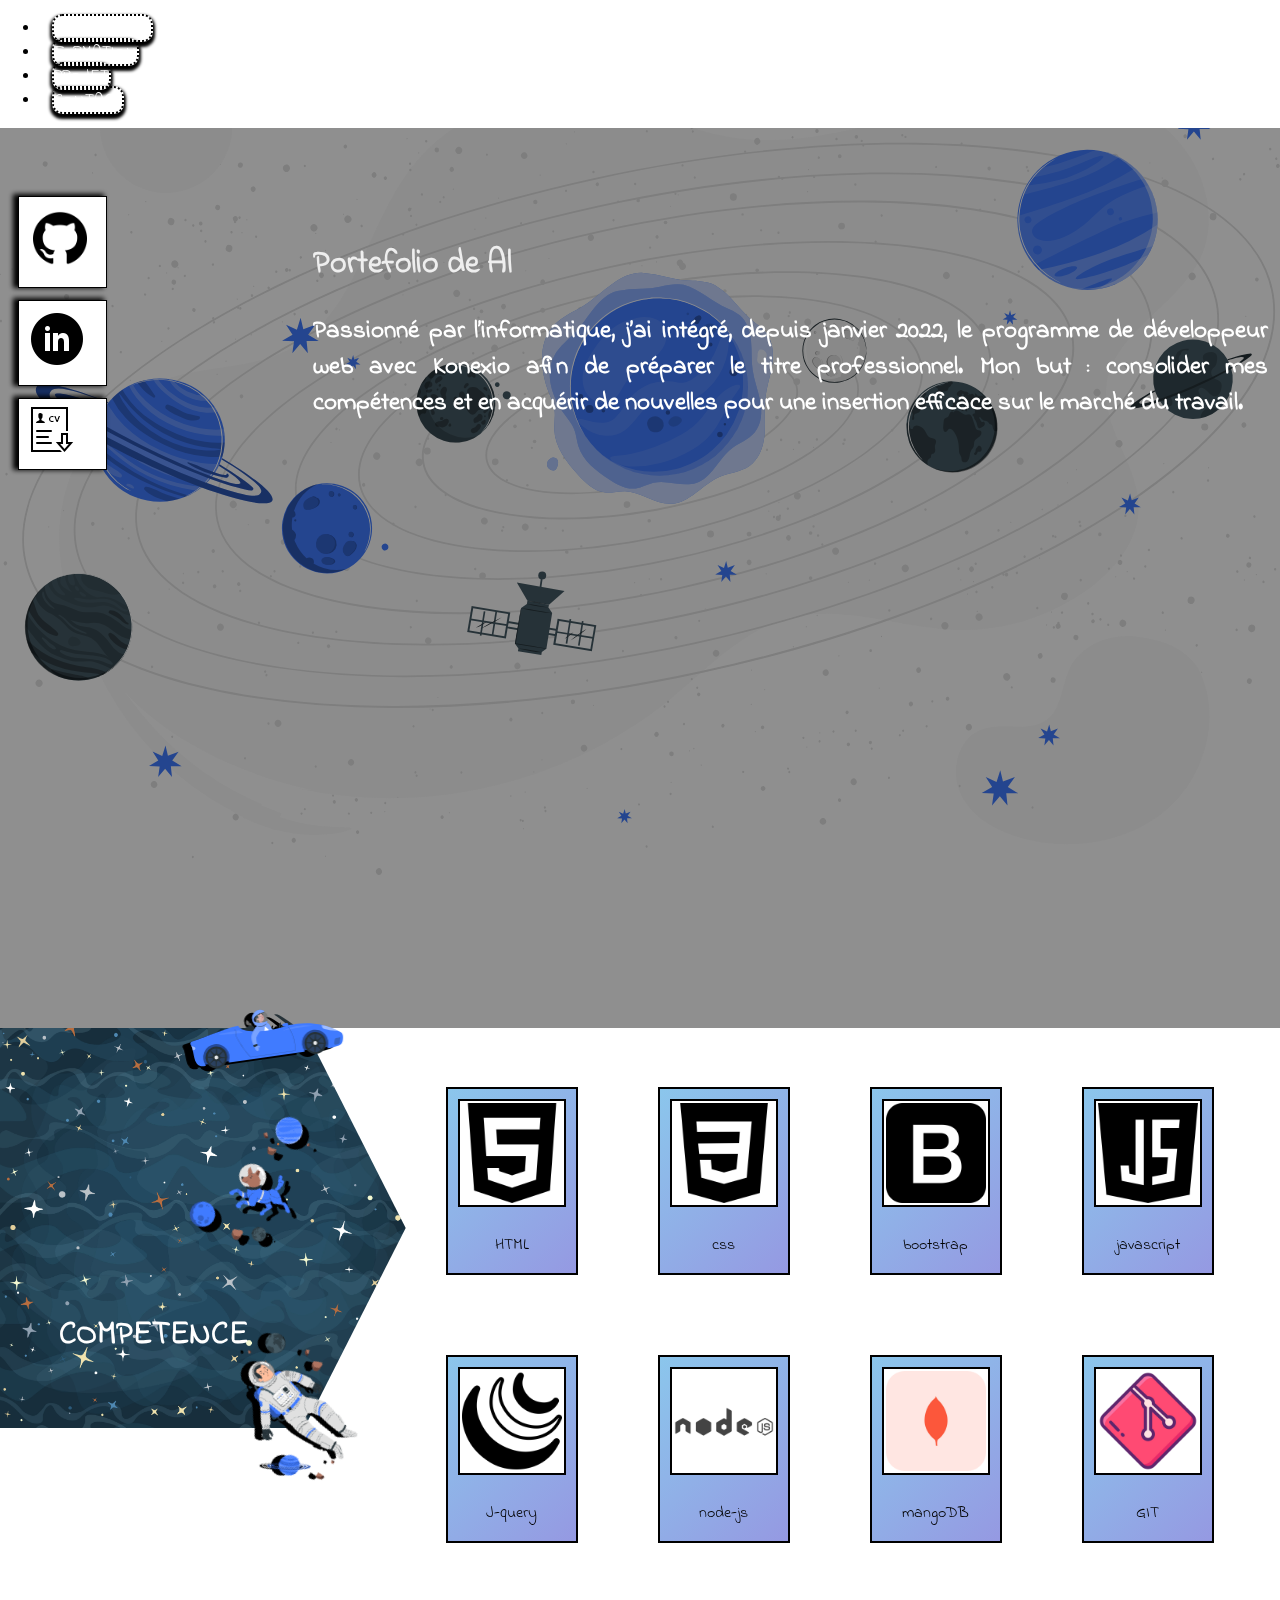
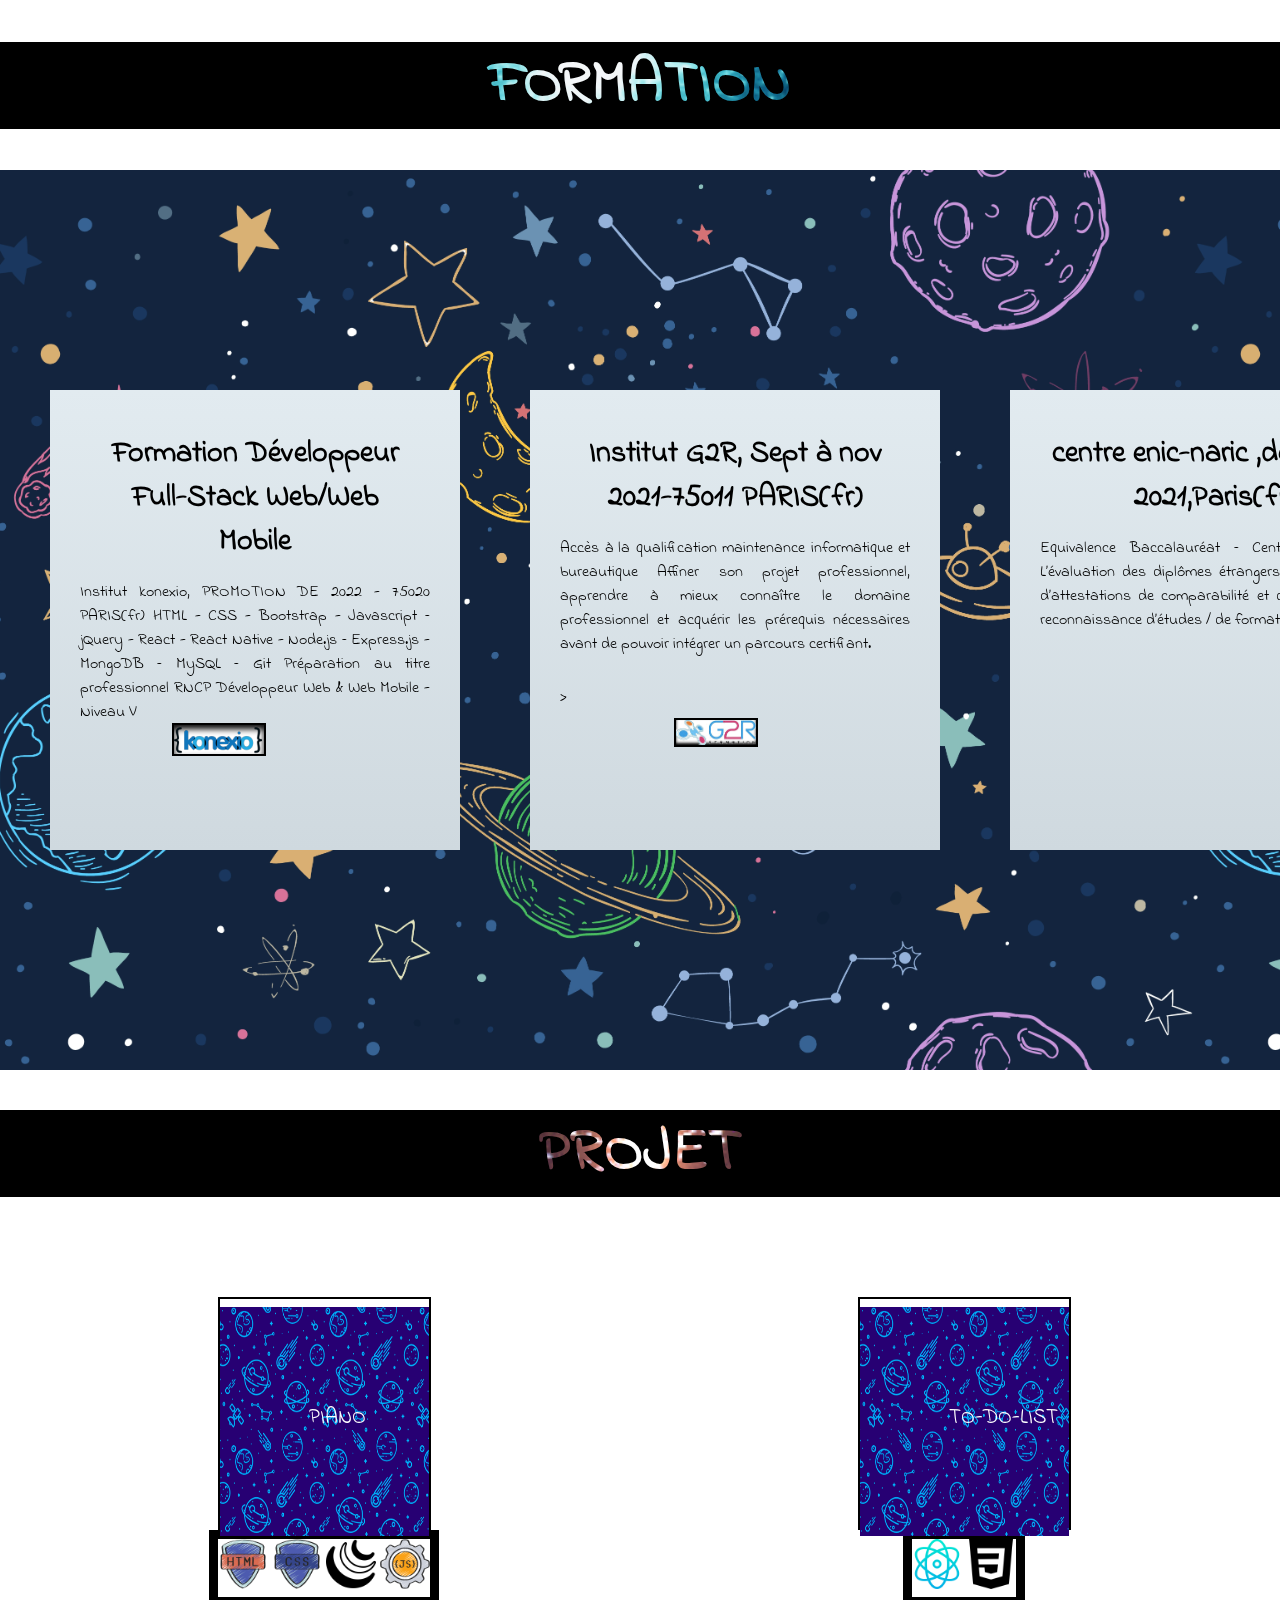
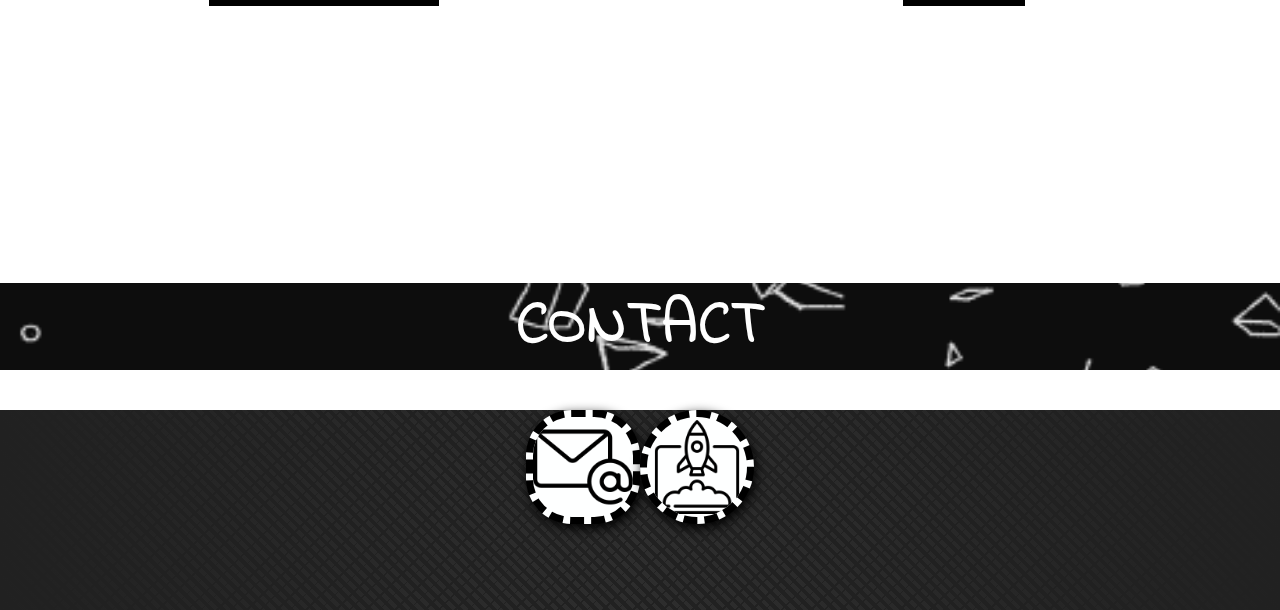
<file: index.html>
<!DOCTYPE html>
<html lang="fr">
  <head>
    <meta charset="UTF-8" />
    <meta http-equiv="X-UA-Compatible" content="IE=edge" />
    <meta name="viewport" content="width=device-width, initial-scale=1.0" />
    <link
      href="https://cdn.jsdelivr.net/npm/bootstrap@5.1.3/dist/css/bootstrap.min.css"
      rel="stylesheet"
      integrity="sha384-1BmE4kWBq78iYhFldvKuhfTAU6auU8tT94WrHftjDbrCEXSU1oBoqyl2QvZ6jIW3"
      crossorigin="anonymous"
    />
    <link rel="preconnect" href="https://fonts.googleapis.com" />
    <link rel="preconnect" href="https://fonts.gstatic.com" crossorigin />
    <link
      href="https://fonts.googleapis.com/css2?family=Indie+Flower&display=swap"
      rel="stylesheet"
    />
    <link href="./css/styles.css" rel="stylesheet" />
    <link href="./css/responsive.css" rel="stylesheet" />

    <title>Portefolio de Al</title>
  </head>
  <body>
    <div>
      <nav class="navbar navbar-expand-lg avbar-dark bg-dark " >
        <div
          class="collapse navbar-collapse d-flex justify-content-end fs-3"
          id="navbarNav"
        >
          <ul class="navbar-nav btn-grad">
            <li class="nav-item active">
              <a class="nav-link" href="#1">Competence</a>
            </li>
            <li class="nav-item">
              <a class="nav-link" href="#2">Formation</a>
            </li>
            <li class="nav-item">
              <a class="nav-link" href="#3">Projet</a>
            </li>
            <li class="nav-item">
              <a class="nav-link" href="#4">CONTACT</a>
            </li>
          </ul>
        </div>
      </nav>
      <header id="head">
        <div class="opacity">
        <div class="account-aside d-flex flex-row">
          <div class="nav-fix">
            <a href="https://github.com/Kar1004" target="_blank">
              <img src="./public/logo-head/git.png" class="git" />
            </a>
            <a
              href="https://www.linkedin.com/in/abder-karamoko/"
              target="_blank"
            >
              <img src="./public/logo-head/linkedin.png" />
            </a>
            <a
              href="./public/image/cv/cv de Abder Karamoko.pdf"
              target="_blank"
            >
              <img src="./public/logo-head/telechargement.png" />
            </a>
          </div>
          <div class="about-me">
            <div class="position-1">
              <h1>Portefolio de Al</h1>
              <p>
                Passionné par l’informatique, j’ai intégré, depuis janvier 2022,
                le programme de développeur web avec Konexio afin de préparer le
                titre professionnel. Mon but : consolider mes
                compétences et en acquérir de nouvelles pour une insertion
                efficace sur le marché du travail.
              </p>
            </div>
          </div>
        </div>
      </div>
      </header>
      <section class="competence-1" id="1" >
        <h1 class="titre-section" >
          Competence</h1>
        <div class="competence">
          <div class="competence-1">
            <img src="./public/image/competence2.png" class="dog" />
            <div class="shape-1">
              <img src="./public/image/892.png" class="shape" />
            </div>
            <img src="./public/image/competence.png" class="astraunote" />
            <img src="./public/image/cars fly.svg" class="cars-fly" />
          </div>
          <div class="allskills">
              <div class="html down-road">
                <img
                  src="./public/logo competence/logo/html.png"
                  alt="HTML"
                  class="html"
                />
                <p>HTML</p>
              </div>

              <!-- css -->
              <div class="css down-road">
                <img
                  src="./public/logo competence/logo/css-3.png"
                  alt="css"
                  class="css"
                  
                />
                <p> css</p>
              </div>
              <!--  BOOTSTRAP -->
              <div class="booststrap down-road">
                <img
                  src="./public/logo competence/logo/bootstrap (1).png"
                  alt="HTML"
                  class="boostrap"
                />
                <p>bootstrap</p>
              </div>
              <!-- JS -->
              <div class="js down-road">
                <img
                  src="./public/logo competence/logo/java-script.png"
                  alt="js"
                  class="Js"
                />
                 <p>javascript</p>
              </div>
              <!-- J-query -->
              <div class="jquery down-road">
                <img
                  src="./public/logo competence/jquery (1).png"
                  alt="j-query"
                  class="j-query"
                />
                <p>J-query</p>
              </div>
  
              <!-- node-js -->
              <div class="node-js down-road">
                <img src="./public/logo competence/nodejs (1).png" />
                <p>node-js</p>
              </div>
              <!-- mangoDB -->
              <div class="node-js down-road">
                <img src="./public/logo competence/mongodb.png" />
                <p>mangoDB</p>
              </div>
              <!--  GIT -->
              <div class="node-js down-road">
                <img src="./public/logo competence/git.png" />
                <p>GIT</p>
              </div>
            </div>
          </div>
        </div>
      </section>
      <section class="formation-all" id="2">
        <div class="showcase">
          <img src="./public/image/lettre.gif" class="letter"/>
        <h1 class="formation-title">Formation</h1>
         </div>
        <div class="formation" >
          <div class="konexio">
            <div class="konexio forming">
              <h1>Formation Développeur Full-Stack Web/Web Mobile</h1>
              <p>
                Institut konexio, PROMOTION DE 2022 - 75020 PARIS(fr) HTML - CSS
                - Bootstrap - Javascript – jQuery - React - React Native -
                Node.js – Express.js - MongoDB – MySQL – Git Préparation au
                titre professionnel RNCP Développeur Web & Web Mobile - Niveau V
              </p>
              <div class="logo">
               <a href="https://www.konexio.eu/"  target="_blank"><img
                  src="./public/sectionCompetence/konexio-logo_1.png"
                  class="konexio"
                />
              </div></a>
            </div>
          </div>
          <div class="G2R">
            <div class="G2R forming">
              <h1>Institut G2R, Sept à nov 2021-75011 PARIS(fr)</h1>
              <p>
                Accès à la qualification maintenance informatique et bureautique
                Affiner son projet professionnel, apprendre à mieux connaître le
                domaine professionnel et acquérir les prérequis nécessaires
                avant de pouvoir intégrer un parcours certifiant.
              </p>
              <div class="logo">
               <a href="https://g2r-formation.fr/" target="_blank"></a>><img
                  src="./public/sectionCompetence/logoG2R-2.png"
                  class="G2R"
                /></a> 
              </div>
            </div>
          </div>
          <div class="bac">
            <div class="Bac forming">
              <h1>centre enic-naric ,décembre 2021,Paris(fr)</h1>
              <p>
                Equivalence Baccalauréat – Centre ENIC-NARIC L’évaluation des
                diplômes étrangers et la délivrance d’attestations de
                comparabilité et d’attestations de reconnaissance d’études / de
                formation ;
              </p>
            </div>
          </div>
        </div>
      </section>
      <section class="project-all" id="3">
        <div class="showcase">
          <img src="./public/image/lumiere.gif" class="letter"/>
        <div class="title">
          <h1 class="project-title">Projet</h1>
        </div>
        </div>
        <div class="project" >
          <div class="piano">
            <img
              src="./public/image/section projet/piano.PNG"
              alt="piano"
              class="project Piano"
            />
            <div class="language">
              <img src="./public/logo competence/html-language.png" />
              <img src="./public/logo competence/css-code.png" />
              <img src="./public/logo competence/jquery (1).png" />
              <img src="./public/logo competence/javascript.png" />
            </div>
            <div class="rubban">
              <a href="#" target="_blank">Piano</a>
              <img src="./public/image/section projet/decor5.gif" />
            </div>
          </div>
          <!-- TO-do-list -->
          <div class="piano">
            <img
              src="./public/image/todolist.PNG"
              alt="TO-do-list"
              class="project Piano"
            />
            <div class="language">
              <img src="./public/logo competence/react-js.png" />
              <img src="./public/logo competence/logo/css-3.png" />
            </div>
            <div class="rubban">
              <a href="#" target="_blank">to-do-list</a>
              <img src="./public/image/section projet/decor5.gif" />
            </div>
          </div>
        </div>
      </section>
      <section class="form" id="4">
        <div class="showcase">
          <img src="./public/image/troudeverre.gif" class="letter"/>
        <div class="title">
          <h1 class="contact-title">contact</h1>
        </div>
        </div>
        <div class="formAll">
        <div class="form-message">
          <div class="mail-to">
            <a href="mailto:abderkaramoko@gmail.com">
              <img src="./public/image/contact/icone mail.png" class="mail" />
            </a>
          </div>
        </div>
        <div class="up-button">
        <a href="#head"><img src="./public/rocket.png " class="rocket"/></a> 
        </div>
      </div>
      </section>
      <footer></footer>
    </div>
  </body>
</html>
</file>
<file: css/styles.css>
@charset "UTF-8";
:root {
  --main-color: white;
  --color-primary: rgba(43, 88, 59, 0.249);
  --color-secondary: #f3f7f6;
}

body {
  margin: 0;
  padding: 0;
  scroll-behavior: smooth;
  font-family: 'Indie Flower', cursive;
  box-sizing: border-box;
}

.btn-grad a {
  text-transform: uppercase;
  border: 2px black dotted;
  transition: 0.5s;
  background-size: 200% auto;
  color: white;
  box-shadow: 0 0 20px #eee;
  border-radius: 10px;
  margin: 12px;
  box-shadow: 0px 3px 3px 2px black;
}

.btn-grad a:hover {
  background-position: right center;
  color: #fff;
  text-decoration: none;
}

.btn-grad:hover {
  background-position: right center;
  color: #fff;
  text-decoration: none;
}

header {
  height: 100vh;
  background-position: center;
  background-attachment: fixed;
  background-size: cover;
  display: flex;
  flex-direction: row;
  background-image: url("../public/image/systéme solaire.svg");
}

header .opacity {
  height: 100vh;
  width: auto;
  background-color: rgba(0, 0, 0, 0.438);
}

header h1 {
  color: #eee;
}

header p {
  color: white;
  font-size: 25px;
  text-align: justify;
  font-weight: bold;
}

.account-aside {
  margin-top: 50px;
  display: flex;
  align-items: center;
  padding: 12px;
}

.account-aside .git {
  width: 54px;
  margin: 8px;
}

.account-aside a {
  border: 1px solid #000;
  width: 75px;
  padding: 6px;
  box-shadow: -4px -1px 5px 1px #000;
  background-color: #fff;
  margin: 6px;
}

.nav-fix {
  display: flex;
  flex-direction: column;
  align-items: center;
  position: sticky;
}

.about-me {
  display: flex;
  flex-direction: row;
  margin-left: 200px;
}

.about-me img {
  width: 50%;
  margin: 20px;
}

section .titre-section {
  transform: translateY(263px) translateX(59px);
  z-index: 132;
  position: absolute;
  font-weight: bold;
  color: white;
  text-transform: uppercase;
}

section img.astraunote {
  width: 100px;
  transform: rotate(336deg) translateX(268px);
  filter: drop-shadow(-7px -3px 0px black);
}

section img.dog {
  width: 100px;
  transform: rotate(20deg) translateX(214px);
  filter: drop-shadow(8px 3px 0px black);
  position: absolute;
  z-index: 4;
}

section img.cars-fly {
  width: 200px;
  transform: rotateY(171deg) translateX(-69px) translateY(-499px);
  filter: drop-shadow(8px 3px 0px black);
  position: absolute;
  z-index: 4;
}

section .competence-1 .shape {
  width: auto;
  height: 400px;
  clip-path: polygon(75% 0%, 100% 50%, 75% 100%, 0% 100%, 0 50%, 0% 0%);
  filter: grayscale(50%);
}

section .competence {
  display: flex;
  flex-direction: row;
  align-items: center;
}

section .competence .competence-img {
  display: flex;
  flex-direction: row;
}

section .competence .allskills {
  display: flex;
  flex-wrap: wrap;
}

section .competence .allskills .down-road {
  display: flex;
  flex-direction: column;
  align-items: center;
  border: 2px solid black;
  margin: 40px;
  transition: 1s;
  background-color: #8bc6ec;
  background-image: -webkit-linear-gradient(135deg, #8bc6ec 0%, #9599e2 100%);
  background-image: -moz-linear-gradient(135deg, #8bc6ec 0%, #9599e2 100%);
  background-image: -o-linear-gradient(135deg, #8bc6ec 0%, #9599e2 100%);
  background-image: linear-gradient(135deg, #8bc6ec 0%, #9599e2 100%);
}

section .competence .allskills .down-road:hover {
  transform: scale(1.1) rotate(5deg);
  box-shadow: 1px 0px 6px 0px black;
}

section .competence .allskills .down-road:hover p {
  color: white;
}

section .competence .allskills .down-road img {
  width: 100px;
  border: 2px solid black;
  background-color: white;
  margin: 10px;
  padding: 2px;
  object-fit: cover;
}

section .competence .allskills .down-road P {
  transition: 1s;
}

section .showcase {
  position: relative;
}

section .showcase .letter {
  width: 100%;
  height: 100%;
  position: absolute;
  top: 0;
  left: 0;
  object-fit: cover;
}

section .formation {
  background-image: url("../public/image/project.jpg");
  background-position: center;
  background-size: contain;
}

section .formation-title {
  text-align: center;
  background-color: #000;
  font-size: 60px;
  color: #fff;
  mix-blend-mode: multiply;
  text-transform: uppercase;
}

section .formation {
  width: 100%;
  height: 100vh;
  display: flex;
  flex-direction: row;
  text-align: justify;
  align-items: center;
}

section .formation h1 {
  margin: 12px;
  text-align: center;
  font-size: 30px;
}

section .formation .forming {
  background-image: linear-gradient(to top, #cfd9df 0%, #e2ebf0 100%);
  padding: 30px;
  height: 400px;
  margin: 20px;
  width: 350px;
  margin: 20px;
  margin-left: 50px;
}

section .logo .konexio {
  width: 90px;
  transform: translate(92px, -17px);
  background-color: white;
  border: 2px solid black;
  box-shadow: inset 0px 4px 6px 0px black;
}

section .logo .G2R {
  width: 80px;
  transform: translate(108px, 46px);
  background-color: white;
  border: 2px solid black;
  box-shadow: inset 0px -2px 3px 0px black;
}

section .project-all {
  margin-top: 150px;
  width: 100%;
  height: 700px;
  display: flex;
  flex-direction: column;
}

section h1.project-title {
  text-align: center;
}

section .showcase {
  position: relative;
}

section .showcase .letter {
  width: 100%;
  height: 100%;
  position: absolute;
  top: 0;
  left: 0;
  object-fit: cover;
}

section .formation {
  background-image: url("../public/image/project.jpg");
  background-position: center;
  background-size: contain;
}

section .project-title {
  text-align: center;
  background-color: #000;
  font-size: 60px;
  color: #fff;
  mix-blend-mode: multiply;
  text-transform: uppercase;
  margin-bottom: 100px;
}

section .project {
  display: flex;
  flex-direction: row;
  justify-content: space-around;
}

section .project .piano {
  position: relative;
  display: flex;
  flex-direction: column;
  align-items: center;
}

section .project .piano img.Piano {
  width: 209px;
  height: 229px;
  border: 2px solid #000;
  -o-object-fit: contain;
  object-fit: contain;
}

section .project .rubban {
  position: relative;
  left: 0px;
  top: -299px;
  transition: 1s;
  opacity: 1;
}

section .project .rubban img {
  width: 209px;
  height: 229px;
  transition: 1s;
}

section .project .rubban:hover {
  opacity: 0;
}

section .project .rubban a {
  position: absolute;
  color: #ffffff;
  text-decoration: underline;
  left: 89px;
  top: 96px;
  text-decoration: none;
  font-size: 21px;
  text-transform: uppercase;
}

section .project .language {
  border: 9px solid #000;
}

section .project .language img {
  width: 50px;
  height: 50px;
}

section .showcase {
  position: relative;
}

section .showcase .letter {
  width: 100%;
  height: 100%;
  position: absolute;
  top: 0;
  left: 0;
  object-fit: cover;
}

section .contact-title {
  text-align: center;
  background-color: #000;
  font-size: 60px;
  color: #fff;
  mix-blend-mode: screen;
  text-transform: uppercase;
}

section .formAll {
  display: flex;
  flex-direction: row;
  justify-content: center;
  background-image: radial-gradient(circle at center center, transparent, #212121), repeating-linear-gradient(135deg, #212121 0px, #212121 2px, transparent 2px, transparent 10px, #212121 10px, #212121 11px, transparent 11px, transparent 21px), repeating-linear-gradient(45deg, #2f2f2f 0px, #2f2f2f 4px, transparent 4px, transparent 8px), linear-gradient(90deg, #212121, #212121);
}

section .formAll .form-message {
  height: 200px;
}

section .formAll .form-message h1 {
  text-align: center;
}

section .formAll .form-message .mail {
  width: 100px;
  background-color: #feffff;
  filter: drop-shadow(2px 4px 6px black);
  border: 7px dashed black;
  border-radius: 40%;
  object-fit: contain;
}

section .formAll img.rocket {
  width: 100px;
  background-color: #feffff;
  border-radius: 50%;
  border: 7px dashed black;
  filter: drop-shadow(2px 4px 6px black);
}
</file>
<file: css/responsive.css>
@media only screen and (max-width: 600px) {
  header .account-aside .nav-fix {
    display: flex;
    flex-wrap: wrap;
    flex-direction: row;
  }

  .navbar-nav {
    width: 367px;
    display: flex;
    flex-direction: row;
    margin: 0;
    padding: 0;
    font-size: 16px;
  }
  .navbar-nav a {
    text-transform: uppercase;
    border: 1px rgb(255, 255, 255) dotted;
    transition: 0.5s;
    background-size: 200% auto;
    color: white;
    box-shadow: 0 0 20px #eee;
    border-radius: 10px;
    margin: 6px;
    box-shadow: 0px 3px 3px 2px black;
  }

  .btn-grad:hover {
    background-position: right center;
    color: #fff;
    text-decoration: none;
  }

  header {
    height: 538px;
    width: 416px;
    background-position: center;
    background-attachment: fixed;
    background-size: cover;
    display: flex;
    flex-direction: row;
  }
  header .account-aside {
    display: flex;
    align-items: center;
    justify-content: space-around;
    margin-top: 0px;
    padding: 0px;
    flex-direction: column;
    flex-wrap: wrap;
  }
  header .account-aside a {
    padding: 6px;
    background-color: #fff;
    margin: 6px;
    border-radius: 50%;
    border: 0px solid white;
    box-shadow: none;
  }
  header .account-aside a .git {
    width: 25px;
  }
  header .account-aside img {
    width: 25px;
  }
  header .account-aside .nav-fix {
    display: flex;
    /* flex-direction: column; */
    /* align-items: center; */
    /* position: sticky; */
  }
  header .account-aside .about-me {
    display: flex;
    flex-direction: column;
    margin-left: 80px;
    align-items: stretch;
  }
  header .account-aside .position-1 {
    position: relative;
    left: -63px;
  }
  header .account-aside p {
    color: rgb(0, 0, 0);
    font-size: 15px;
    text-align: justify;
  }

  section .titre-section {
    /* text-align: center; */
    transform: translate(0px, -32px);
    font-weight: bold;
    color: white;
    text-transform: uppercase;
    width: 100%;
    background-image: url("../public/image/892.png");
    background-position: center;
  }
  section .competence-1 {
    display: none;
  }
  section .competence {
    display: flex;
    flex-direction: row;
    align-items: center;
    background-color: aliceblue;
  }
  section .competence .competence-img {
    display: flex;
    flex-direction: row;
  }
  section .competence .front {
    display: flex;
  }
  section .competence .down-road img {
    width: 50px;
  }
  section .formation {
    width: 100%;
    height: 146vh;
    display: flex;
    flex-direction: column;
    text-align: justify;
    align-items: center;
  }
  section .project-all {
    width: 100%;
    height: 700px;
    display: flex;
    flex-direction: column;
  }
  section .showcase .letter {
    width: 100%;
    height: 44px;
    position: absolute;
    top: 0;
    left: 0;
    -o-object-fit: cover;
    object-fit: cover;
  }
  section .formation-title {
    text-align: center;
    background-color: #000;
    font-size: 39px;
    color: #fff;
    mix-blend-mode: multiply;
    text-transform: uppercase;
  }
  section .project {
    display: flex;
    flex-direction: column;
    justify-content: space-around;
  }
  section .form {
    margin-top: 358px;
  }
  section .formAll {
    flex-direction: row;
    justify-content: space-evenly;
    align-items: stretch;
  }
}/*# sourceMappingURL=responsive.css.map */
</file>
